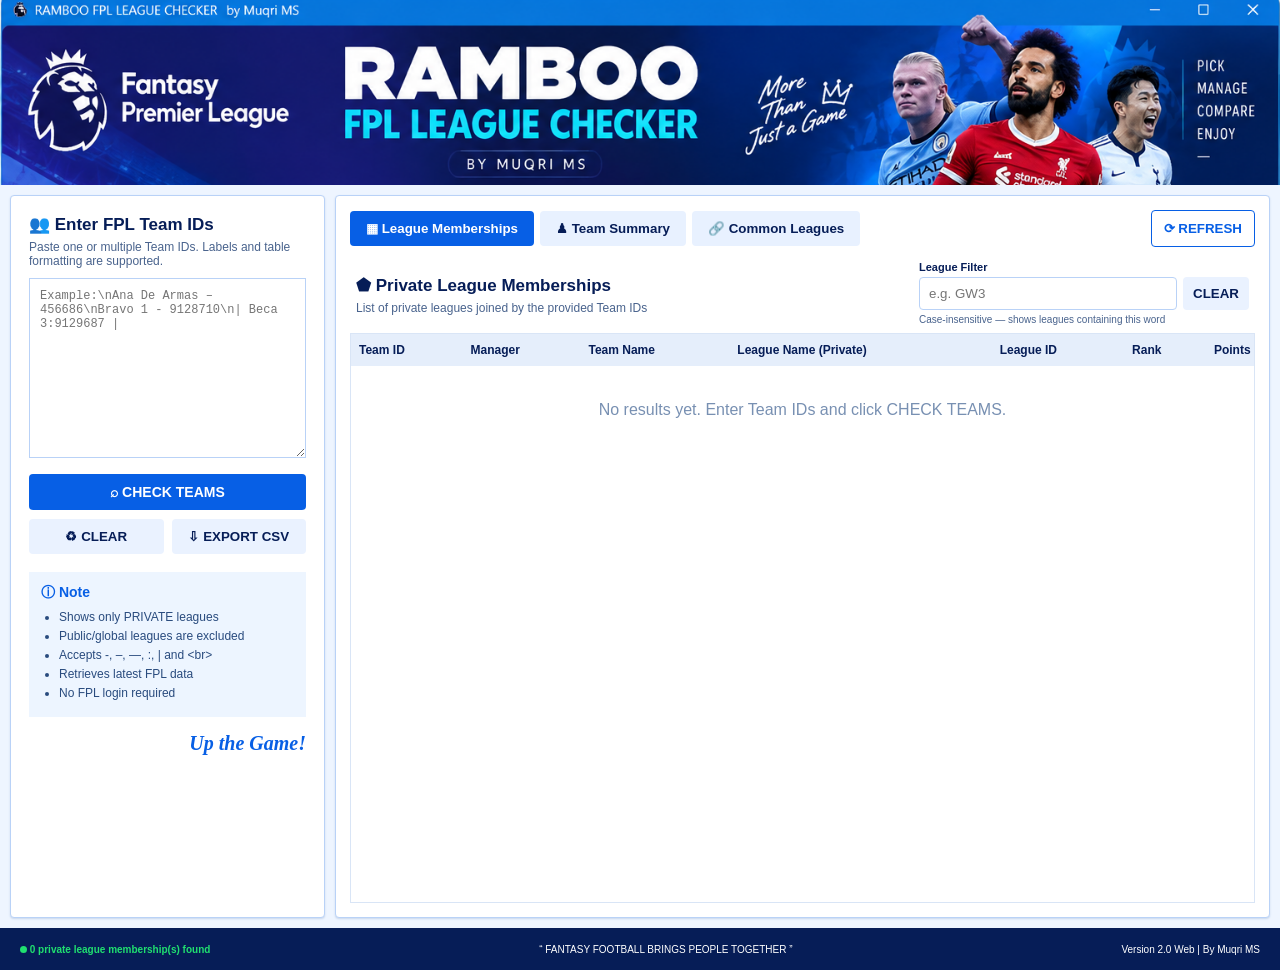
<file: index.html>
<!doctype html>
<html lang="en">
<head>
  <meta charset="utf-8">
  <meta name="viewport" content="width=device-width,initial-scale=1">
  <title>RAMBOO FPL LEAGUE CHECKER by Muqri MS</title>
  <link rel="stylesheet" href="styles.css">
</head>
<body>
  <header class="hero"><img src="ramboo_fpl_header.png" alt="RAMBOO FPL League Checker"></header>

  <main class="layout">
    <aside class="card input-card">
      <h2>👥 Enter FPL Team IDs</h2>
      <p class="muted">Paste one or multiple Team IDs. Labels and table formatting are supported.</p>
      <textarea id="ids" placeholder="Example:\nAna De Armas – 456686\nBravo 1 - 9128710\n| Beca 3:9129687 |"></textarea>
      <button id="check" class="btn primary">⌕ CHECK TEAMS</button>
      <div class="button-row">
        <button id="clear" class="btn light">♻ CLEAR</button>
        <button id="export" class="btn light">⇩ EXPORT CSV</button>
      </div>
      <div class="note">
        <strong>ⓘ Note</strong>
        <ul>
          <li>Shows only PRIVATE leagues</li>
          <li>Public/global leagues are excluded</li>
          <li>Accepts -, –, —, :, | and &lt;br&gt;</li>
          <li>Retrieves latest FPL data</li>
          <li>No FPL login required</li>
        </ul>
      </div>
      <div class="tagline">Up the Game!</div>
    </aside>

    <section class="card results-card">
      <div class="tabs">
        <button class="tab active">▦ League Memberships</button>
        <button class="tab" disabled>♟ Team Summary</button>
        <button class="tab" disabled>🔗 Common Leagues</button>
        <button id="refresh" class="btn refresh">⟳ REFRESH</button>
      </div>
      <div class="title-row">
        <div>
          <h2>⬟ Private League Memberships</h2>
          <p class="muted">List of private leagues joined by the provided Team IDs</p>
        </div>
        <div class="filter-wrap">
          <label for="leagueFilter">League Filter</label>
          <div class="filter-line">
            <input id="leagueFilter" type="text" placeholder="e.g. GW3">
            <button id="clearFilter" class="btn tiny">CLEAR</button>
          </div>
          <span>Case-insensitive — shows leagues containing this word</span>
        </div>
      </div>

      <div class="table-wrap">
        <table>
          <thead><tr>
            <th>Team ID</th><th>Manager</th><th>Team Name</th><th>League Name (Private)</th>
            <th>League ID</th><th>Rank</th><th>Points</th>
          </tr></thead>
          <tbody id="results"></tbody>
        </table>
        <div id="empty" class="empty">No results yet. Enter Team IDs and click CHECK TEAMS.</div>
      </div>
    </section>
  </main>

  <footer><span class="ready"><i></i> <span id="status">Ready</span></span><span>“ FANTASY FOOTBALL BRINGS PEOPLE TOGETHER ”</span><span>Version 2.0 Web | By Muqri MS</span></footer>
  <script src="app.js"></script>
</body>
</html>
</file>
<file: styles.css>
:root{--bg:#eef5ff;--blue:#075fe5;--dark:#061d57;--cyan:#09c8f5;--border:#b9d2f7;--muted:#49638d}
*{box-sizing:border-box}body{margin:0;background:var(--bg);color:#172c55;font-family:"Segoe UI",Arial,sans-serif}.hero{height:185px;background:var(--dark);overflow:hidden}.hero img{width:100%;height:100%;object-fit:cover;display:block}.layout{display:flex;gap:10px;padding:10px;min-height:calc(100vh - 227px)}.card{background:#fff;border:1px solid var(--border);border-radius:4px;box-shadow:0 1px 2px #c8d7ec}.input-card{width:315px;flex:0 0 315px;padding:18px}.results-card{flex:1;min-width:0;padding:14px}.input-card h2,.title-row h2{margin:0;color:var(--dark);font-size:17px}.muted{color:var(--muted);font-size:12px;margin:5px 0 10px}.input-card textarea{width:100%;height:180px;resize:vertical;border:1px solid var(--border);padding:10px;font:12px Consolas,monospace;color:#172c55;outline:none}.input-card textarea:focus,.filter-line input:focus{border-color:var(--blue);box-shadow:0 0 0 2px #dceaff}.btn{border:0;border-radius:4px;font-weight:700;cursor:pointer;padding:10px 12px}.primary{width:100%;margin-top:12px;background:var(--blue);color:#fff;font-size:14px}.primary:disabled{background:#7fa9ee;cursor:wait}.button-row{display:flex;gap:8px;margin-top:9px}.light{flex:1;background:#eaf2ff;color:var(--dark)}.note{margin-top:18px;padding:12px;background:#edf5ff;color:#294b7e;font-size:12px}.note strong{color:var(--blue);font-size:14px}.note ul{padding-left:18px;margin:8px 0 0}.note li{margin:5px 0}.tagline{text-align:right;color:var(--blue);font-family:cursive;font-size:20px;font-weight:700;font-style:italic;margin-top:15px}.tabs{display:flex;gap:6px;align-items:center}.tab{border:0;border-radius:4px;padding:10px 16px;background:#e8f1ff;color:var(--dark);font-weight:600}.tab.active{background:var(--blue);color:#fff}.refresh{margin-left:auto;background:#fff;color:var(--blue);border:1px solid var(--blue)}.title-row{display:flex;justify-content:space-between;align-items:flex-end;gap:20px;padding:14px 6px 8px}.filter-wrap{min-width:330px}.filter-wrap label{display:block;font-size:11px;font-weight:700;color:var(--dark);margin-bottom:4px}.filter-line{display:flex;gap:6px}.filter-line input{width:100%;border:1px solid var(--border);padding:8px 9px;border-radius:4px;outline:none}.tiny{padding:8px 10px;background:#eaf2ff;color:var(--dark);white-space:nowrap}.filter-wrap span{display:block;font-size:10px;color:var(--muted);margin-top:4px}.table-wrap{height:calc(100vh - 330px);min-height:350px;overflow:auto;border:1px solid #d9e5f6}.table-wrap table{border-collapse:collapse;width:100%;min-width:950px;font-size:12px;background:#fff}.table-wrap th{position:sticky;top:0;z-index:1;background:#e5eefb;color:var(--dark);padding:9px 8px;text-align:left;white-space:nowrap}.table-wrap td{padding:9px 8px;border-top:1px solid #edf2f8;white-space:nowrap}.table-wrap tbody tr:hover{background:#f5f9ff}.empty{text-align:center;color:#7890b2;padding:35px}.hidden{display:none}footer{height:42px;background:var(--dark);color:#fff;display:flex;align-items:center;justify-content:space-between;padding:0 20px;font-size:10px}.ready{color:#20e070;font-weight:700}.ready i{display:inline-block;width:7px;height:7px;border-radius:50%;background:#20e070}@media(max-width:900px){.layout{flex-direction:column}.input-card{width:auto;flex-basis:auto}.filter-wrap{min-width:0;width:100%}.title-row{align-items:stretch;flex-direction:column}.table-wrap{height:60vh}.hero{height:130px}footer{gap:10px;flex-wrap:wrap;height:auto;padding:10px}}
</file>
